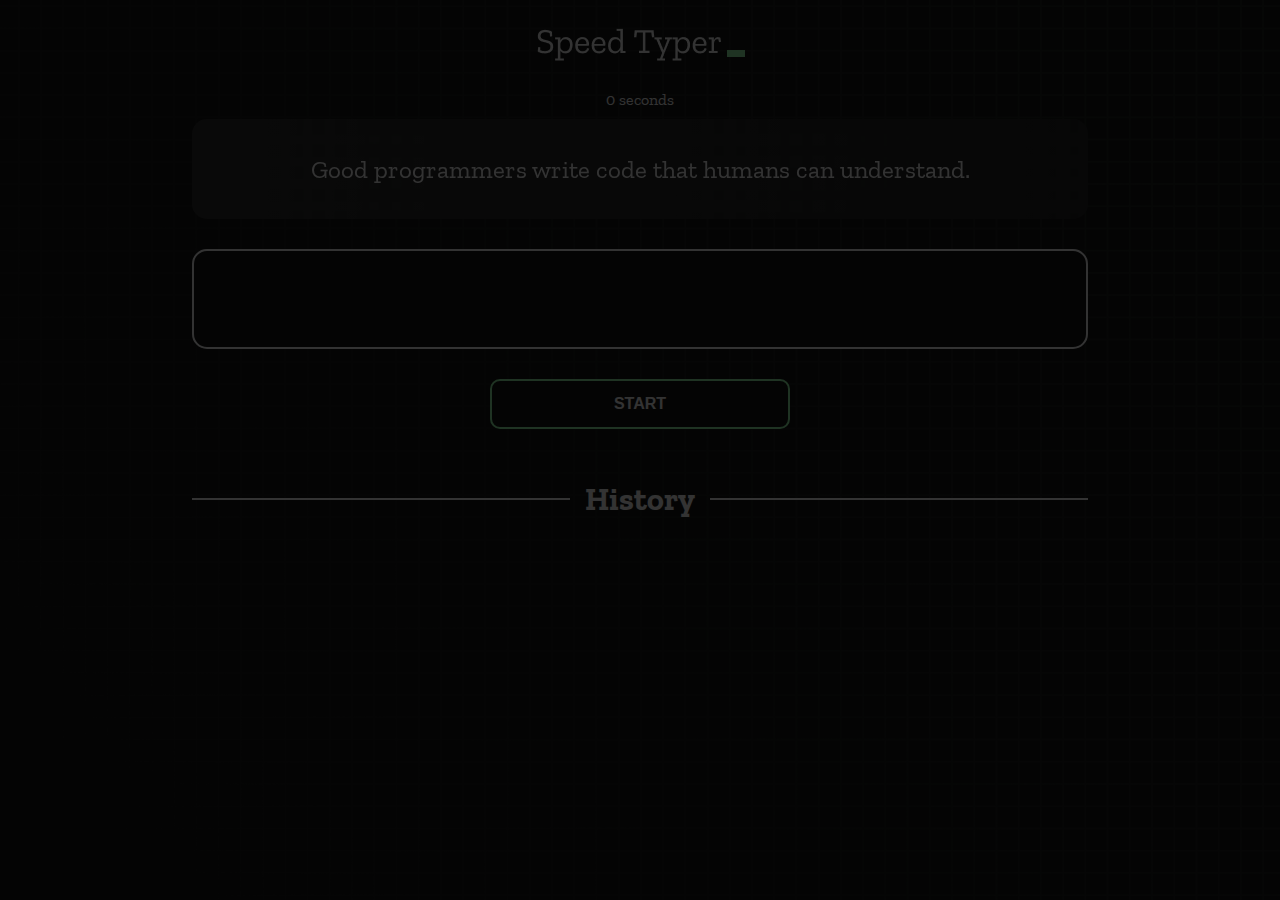
<file: index.html>
<!DOCTYPE html>
<html lang="en">
  <head>
    <meta charset="UTF-8" />
    <meta http-equiv="X-UA-Compatible" content="IE=edge" />
    <meta name="viewport" content="width=device-width, initial-scale=1.0" />
    <title>Speed Type Monster</title>
    <link rel="stylesheet" href="styles.css" />
    <link rel="preconnect" href="https://fonts.googleapis.com" />
    <link rel="preconnect" href="https://fonts.gstatic.com" crossorigin />
    <link
      href="https://fonts.googleapis.com/css2?family=Zilla+Slab:wght@300;400;500&display=swap"
      rel="stylesheet"
    />
  </head>
  <body>
    <h1 class="title"><img src="./logo.png" /></h1>
    <div id="show-time">0 seconds</div>

    <div class="box-container">
      <div id="question"></div>

      <div id="display" class="inactive"></div>

      <div class="buttons">
        <button id="starts">START</button>
      </div>

      <div class="divider-container">
        <div class="line"></div>
        <h1 class="title2">History</h1>
        <div class="line"></div>
      </div>
      <div id="histories"></div>
    </div>

    <div id="countdown"></div>
    <div id="modal-background" class="hidden"></div>
    <div id="result" class="hidden"></div>

    <script src="./history.js"></script>
    <script src="./script.js"></script>
  </body>
</html>
</file>
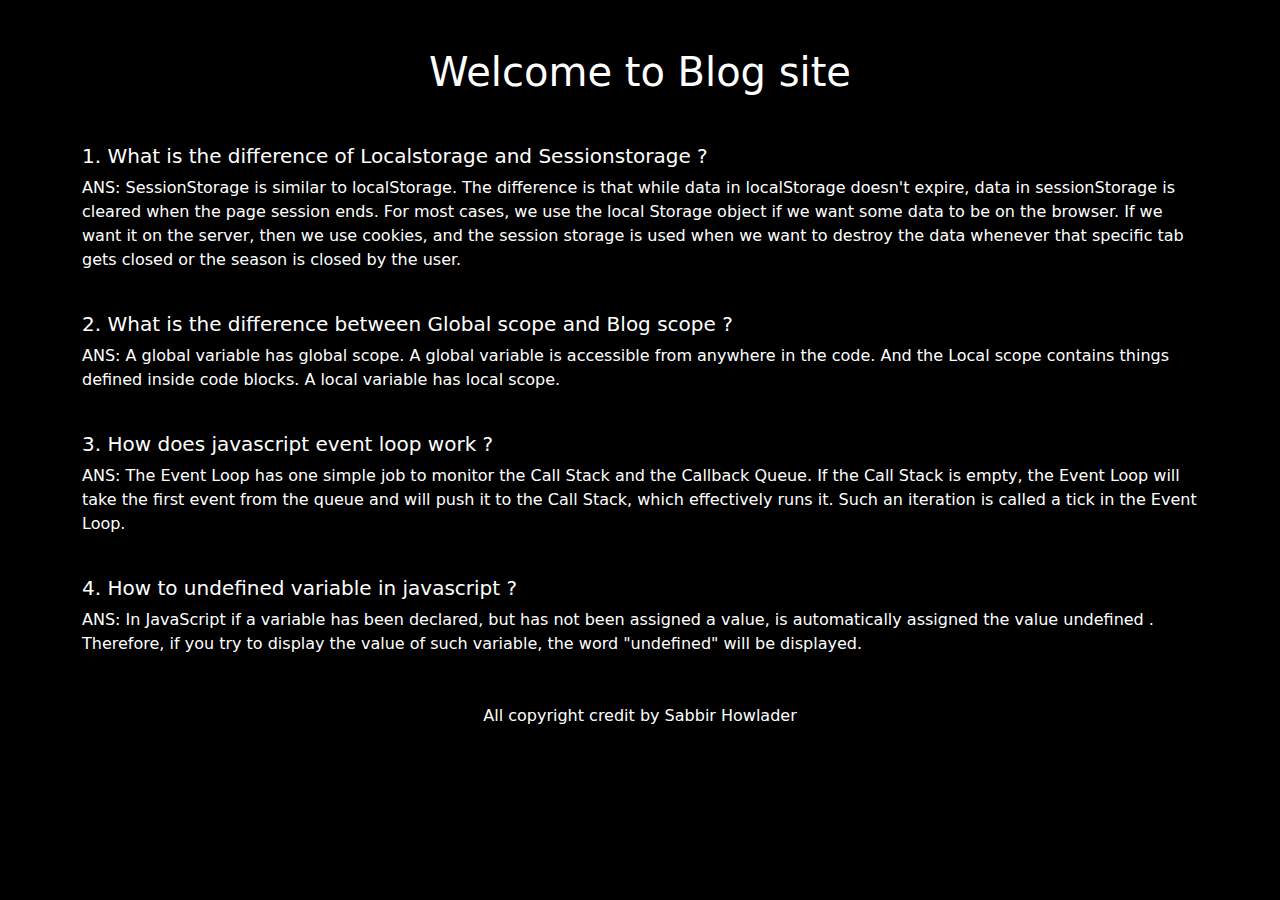
<file: blog .html>
<!DOCTYPE html>
<html lang="en">
<head>
    <meta charset="UTF-8">
    <meta http-equiv="X-UA-Compatible" content="IE=edge">
    <meta name="viewport" content="width=device-width, initial-scale=1.0">
    <title>Blog site</title>
    <link rel="stylesheet" href="https://cdn.jsdelivr.net/npm/bootstrap@5.2.1/dist/css/bootstrap.min.css
    ">
</head>
<body class="bg-black">
    <header>
       <h1 class="text-blod text-center mt-5 text-white">Welcome to Blog site</h1>
    </header>
    <main class="container mt-5">
       <h5 class="text-white">1. What is the difference of Localstorage and Sessionstorage ?</h5>
       <p class="text-white">ANS: SessionStorage is similar to localStorage. The difference is that while data in  localStorage doesn't expire, data in sessionStorage is cleared when the page session ends. For most cases, we use the local Storage object if we want some data to be on the browser. If we want it on the server, then we use cookies, and the session storage is used when we want to destroy the data whenever that specific tab gets closed or the season is closed by the user.</p>
       <br>
       <h5 class="text-white">2. What is the difference between Global scope and Blog scope ?</h5>
       <p class="text-white">ANS: A global variable has global scope. A global variable is accessible from anywhere in the code. And the Local scope contains things defined inside code blocks. A local variable has local scope.</p>
       <br>
       <h5 class="text-white">3. How does javascript event loop work ?</h5>
       <p class="text-white">ANS: The Event Loop has one simple job to monitor the Call Stack and the Callback Queue. If the Call Stack is empty, the Event Loop will take the first event from the queue and will push it to the Call Stack, which effectively runs it. Such an iteration is called a tick in the Event Loop.</p>
       <br>
       <h5 class="text-white">4. How to undefined variable in javascript ?</h5>
       <p class="text-white">ANS: In JavaScript if a variable has been declared, but has not been assigned a value, is automatically assigned the value undefined . Therefore, if you try to display the value of such variable, the word "undefined" will be displayed.</p>
    </main>
    <footer class="mt-5">
        <p class="text-white text-center">All copyright credit by Sabbir Howlader</p>
    </footer>
    
    <script src="https://cdn.jsdelivr.net/npm/bootstrap@5.2.1/dist/js/bootstrap.bundle.min.js
    "></script>
</body>
</html>
</file>
<file: styles.css>
* {
  padding: 0;
  margin: 0;
  box-sizing: border-box;
}

body {
  background-image: url("./bg.png");
  background-size: cover;
  background-position: left top;
  font-family: "Zilla Slab", serif;
}

.box-container {
  width: 70%;
  margin: 0 auto;
}

#question {
  height: 100px;
  display: flex;
  align-items: center;
  justify-content: center;
  color: white;
  font-size: 25px;
  border-radius: 15px;
  background: rgb(255, 255, 255);
  background: linear-gradient(
    92.49deg,
    rgba(255, 255, 255, 0.1) 0.18%,
    rgba(255, 255, 255, 0.05) 99.85%
  );
  backdrop-filter: blur(5px);
  margin-bottom: 30px;
}

#display {
  height: 100px;
  display: flex;
  flex-wrap: wrap;
  align-items: center;
  padding-left: 5rem;
  color: white;
  font-size: 32px;
  background-color: #171717;
  border: 2px solid #9dffad;
  border-radius: 15px;
}

#countdown {
  position: fixed;
  height: 100vh;
  width: 100vw;
  background-color: rgba(0, 0, 0, 0.8);
  top: 0;
  left: 0;
  display: flex;
  align-items: center;
  justify-content: center;
  font-size: 3rem;
  color: white;
  display: none;
}
#result {
  position: fixed;
  top: 50%; 
  left: 50%;
  transform: translate(-50%, -50%);
  height: 250px;
  width: 400px;
  background-color: #171717;
  border-radius: 15px;
  border: 2px solid #9dffad;
  color: white;
  text-align: center;
  padding: 2rem;
}
#show-time{
  text-align: center;
  color: white;
  margin: 10px 0;
}

.green {
  color: #9dffad;
}
.red {
  color: #eb6565;
}
.bold {
  font-weight: 700;
}
.inactive {
  border: 2px solid white !important;
}
.hidden {
  display: none;
}
.title {
  text-align: center;
  color: white;
  margin: 20px 0;
}

.divider-container {
  height: 80px;
  display: flex;
  justify-content: center;
  align-items: center;
  gap: 15px;
  margin: 0 auto;
}

.line {
  height: 2px;
  background: white;
  width: 100%;
}

.title2 {
  color: white;
  display: block;
}

.buttons {
  display: flex;
  justify-content: center;
  margin: 30px 0;
}
button {
  padding: 10px 20px;
  border: none;
  font-size: 16px;
  font-weight: bold;
  width: 300px;
  height: 50px;
  color: white;
  background-color: #171717;
  border-radius: 10px;
  border: 2px solid #9dffad;
  cursor: pointer;
}

#histories {
  display: grid;
  grid-template-columns: repeat(3, 1fr);
  gap: 20px;
  flex-wrap: wrap;
  justify-content: space-around;
}

.card {
  width: 100%;
  height: 100%;
  padding: 50px;
  display: grid;
  justify-content: space-between;
  align-items: center;
  padding: 20px 30px;
  color: white;
  border-radius: 15px;
  background: rgb(255, 255, 255);
  background: linear-gradient(
    92.49deg,
    rgba(255, 255, 255, 0.1) 0.18%,
    rgba(255, 255, 255, 0.05) 99.85%
  );
  backdrop-filter: blur(5px);
  margin-bottom: 30px;
}

#modal-background {
  background: rgb(255, 255, 255);
  background: linear-gradient(
    92.49deg,
    rgba(255, 255, 255, 0.1) 0.18%,
    rgba(255, 255, 255, 0.05) 99.85%
  );
  backdrop-filter: blur(5px);
  height: 100vh;
  width: 100%;
  position: fixed;
  top: 0;
}

@media only screen and (max-width: 700px) {
  .box-container {
    padding: 0 20px;
    width: 100%;
  }
  .card {
    flex-direction: column;
  }
  #histories{
   display: flex;
   flex-direction: row;
  }
}
</file>
